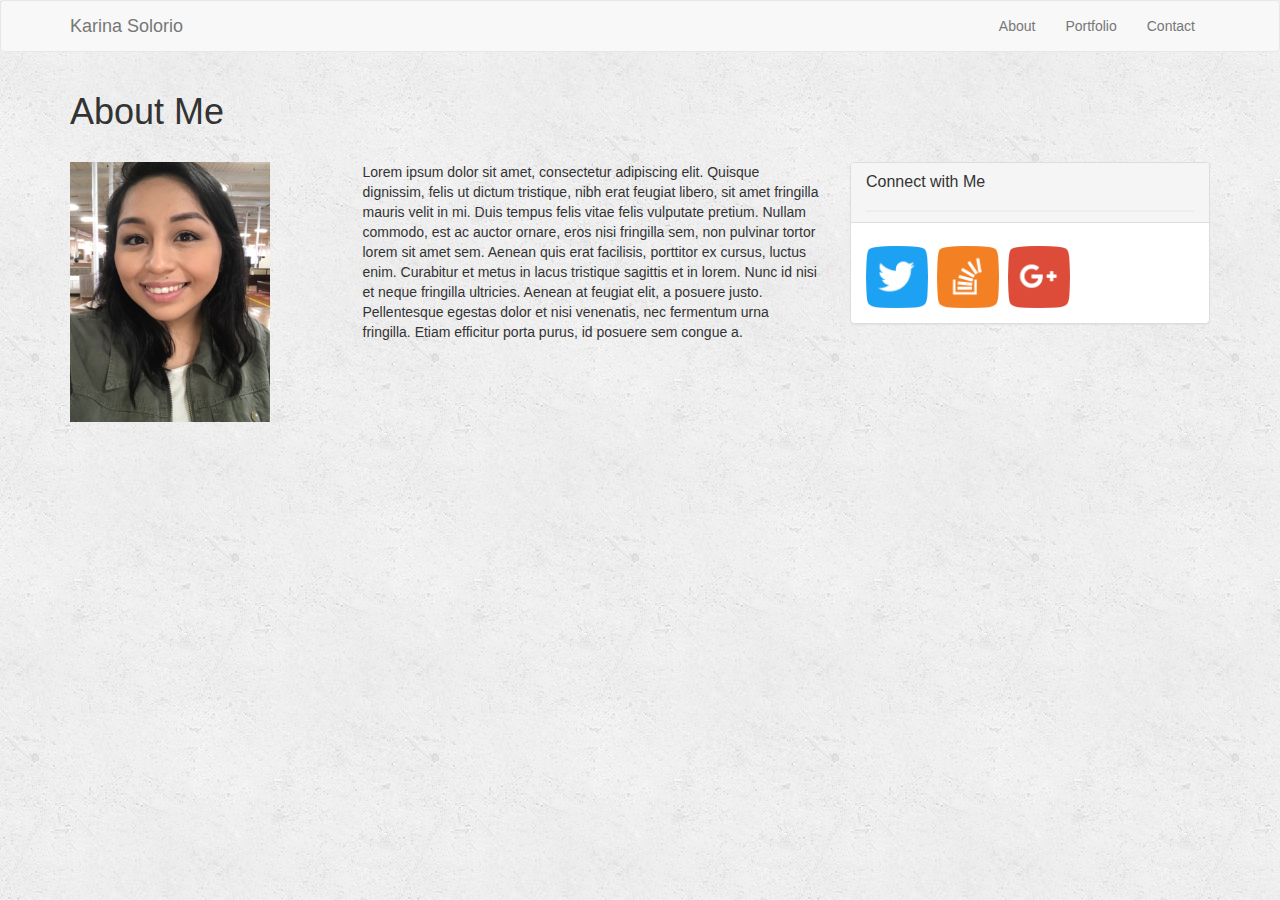
<file: index.html>
<!DOCTYPE html>
<html lang="en">
<head>
    <meta charset="UTF-8">
    <meta http-equiv="X-UA-Compatible" content="ie=edge">
    <link rel="stylesheet" type="text/css" media="screen" href="assets/css/style.css" />
    <!-- Latest compiled and minified CSS -->
    <link rel="stylesheet" href="https://maxcdn.bootstrapcdn.com/bootstrap/3.3.7/css/bootstrap.min.css" integrity="sha384-BVYiiSIFeK1dGmJRAkycuHAHRg32OmUcww7on3RYdg4Va+PmSTsz/K68vbdEjh4u" crossorigin="anonymous">
    
    <title>Document</title>
</head>
<body>
    <nav class="navbar navbar-default">
        <div class="container">
          <div class="navbar-header">
            <a class="navbar-brand" href="#">Karina Solorio</a>
          </div>
          <div class="collapse navbar-collapse" id="bs-example-navbar-collapse-1">
            <ul class="nav navbar-nav navbar-right">
              <li><a href="index.html">About</a></li>
              <li><a href="portfolio.html">Portfolio</a></li>
              <li><a href="contact.html">Contact</a></li>
            </ul>
          </div>
        </div>
      </nav>
<!-- Row1 --> 
      <div class="container">
        <div class="row">
          <div class="col-md-12">
              <h1>About Me</h1>
          </div>
        </div>
      </div>
      <br>
<!-- Row #2 --> 
      <div class="container">            
        <div class="row">
          <div class="col-md-3">
            <img src="assets/images/IMG_2750.jpg" alt="Karina Solorio" class="image">
          </div>
          
          <div class="col-md-5">
            <p>
                Lorem ipsum dolor sit amet, consectetur adipiscing elit. Quisque dignissim, felis ut dictum tristique, nibh erat feugiat libero, sit amet fringilla mauris velit in mi. Duis tempus felis vitae felis vulputate pretium. Nullam commodo, est ac auctor ornare,
                eros nisi fringilla sem, non pulvinar tortor lorem sit amet sem. Aenean quis erat facilisis, porttitor ex cursus, luctus enim. Curabitur et metus in lacus tristique sagittis et in lorem. Nunc id nisi et neque fringilla ultricies. Aenean
                at feugiat elit, a posuere justo. Pellentesque egestas dolor et nisi venenatis, nec fermentum urna fringilla. Etiam efficitur porta purus, id posuere sem congue a.
            </p>
          </div>

          <div class="col-md-4">
            <div class="panel panel-default">
              <div class="panel-heading">
                <h3 class="panel-title">Connect with Me</h3>
              </div>
              <div class="panel-body">
                  <img src="assets/images/if_Twitter_2613290.png" class="social" alt="twitter">
                  <img src="assets/images/if_StackOverflow_2613280.png" class="social" alt="stackoverflow">
                  <img src="assets/images/if_GooglePlus_2613295.png" class="social" alt="googleplus">      
              </div>
            </div>
          </div>
        </div>
      </div>

</body>
</html>
</file>
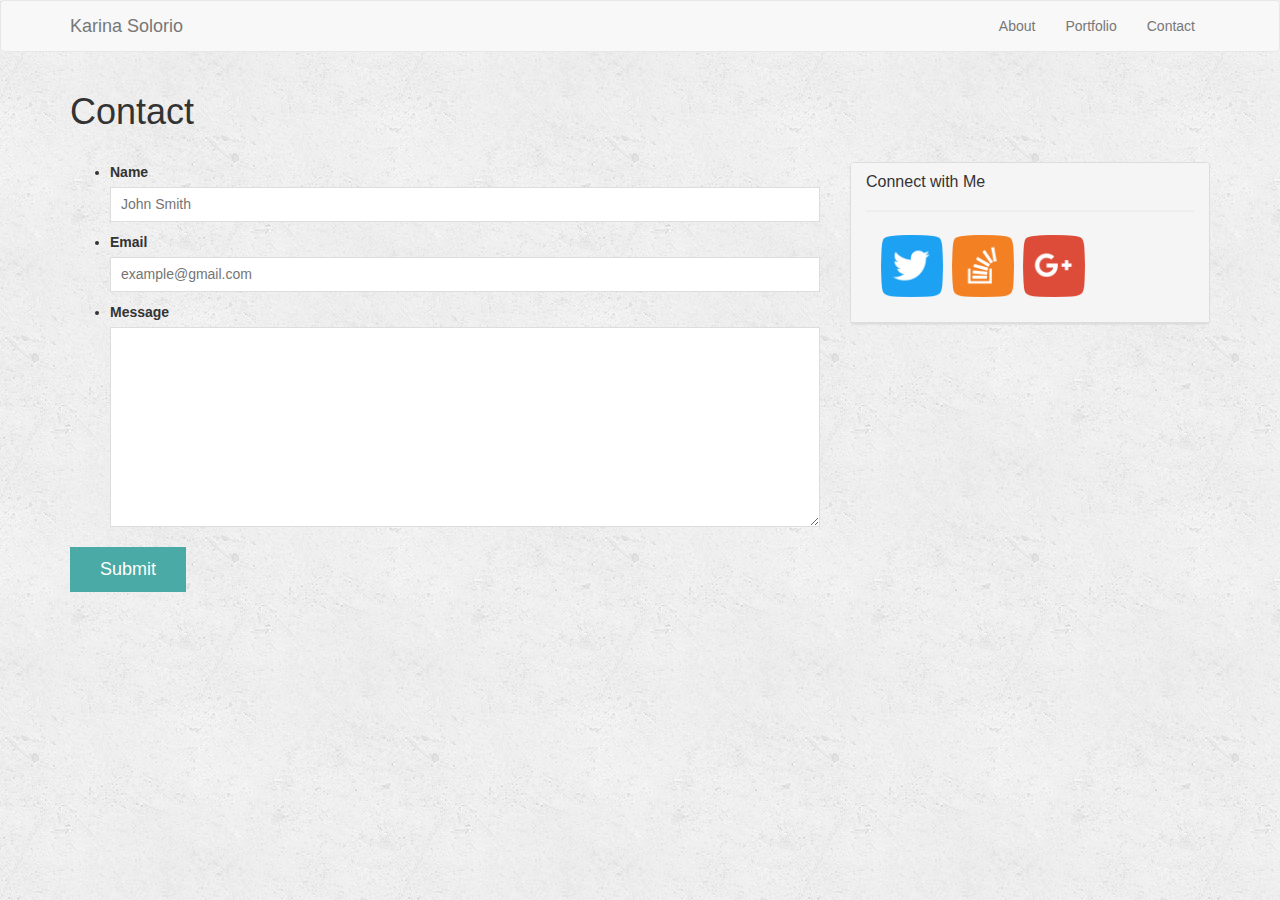
<file: contact.html>
<!DOCTYPE html>
<html lang="en">
<head>
  <meta charset="UTF-8">
  <meta http-equiv="X-UA-Compatible" content="ie=edge">
  <link rel="stylesheet" type="text/css" media="screen" href="assets/css/style.css" />
  <!-- Latest compiled and minified CSS -->
  <link rel="stylesheet" href="https://maxcdn.bootstrapcdn.com/bootstrap/3.3.7/css/bootstrap.min.css" integrity="sha384-BVYiiSIFeK1dGmJRAkycuHAHRg32OmUcww7on3RYdg4Va+PmSTsz/K68vbdEjh4u" crossorigin="anonymous">
 
  <title>Document</title>
</head>
<body>
  <nav class="navbar navbar-default">
      <div class="container">
        <div class="navbar-header">
          <a class="navbar-brand" href="#">Karina Solorio</a>
        </div>
        <div class="collapse navbar-collapse" id="bs-example-navbar-collapse-1">
          <ul class="nav navbar-nav navbar-right">
            <li><a href="index.html">About</a></li>
            <li><a href="portfolio.html">Portfolio</a></li>
            <li><a href="contact.html">Contact</a></li>
          </ul>
        </div>
      </div>
    </nav>
      <!-- Row1 -->
   <div class="container">
     <div class="row">
     <div class="col-md-12">
         <h1>Contact</h1>
     </div>
     </div>
   </div>

     <br>
     

          <!-- Row #2 -->
         <div class="container">
           <div class="row">
             <div class="col-md-8">
               <section>  
                 <form id="contact-form">
                 <ul>
                   <li>
                     <label for="name">Name</label>
                     <input type="text" id="name" name="name" placeholder="John Smith" required="required">
                   </li>
                   <li>
                     <label for="email">Email</label>
                     <input type="email" id="email" name="email" placeholder="example@gmail.com" required="required">
                   </li>
                   <li>
                     <label for="message">Message</label>
                     <textarea id="message" name="message" required="required"></textarea>
                   </li>
                 </ul>
                 <input type="submit">
                 </form>
               </section>
             </div>
 
             <div class="col-md-4">
               <div class="panel panel-default">
               <div class="panel-heading">
               <h3 class="panel-title">Connect with Me</h3>
               <div class="panel-body">
                <img src="assets/images/if_Twitter_2613290.png" class="social" alt="twitter">
                <img src="assets/images/if_StackOverflow_2613280.png" class="social" alt="stackoverflow">
                <img src="assets/images/if_GooglePlus_2613295.png" class="social" alt="googleplus">    
               </div>  
               </div>
               </div>
             </div>
           </div>
         </div>

</body>
</html>
</file>
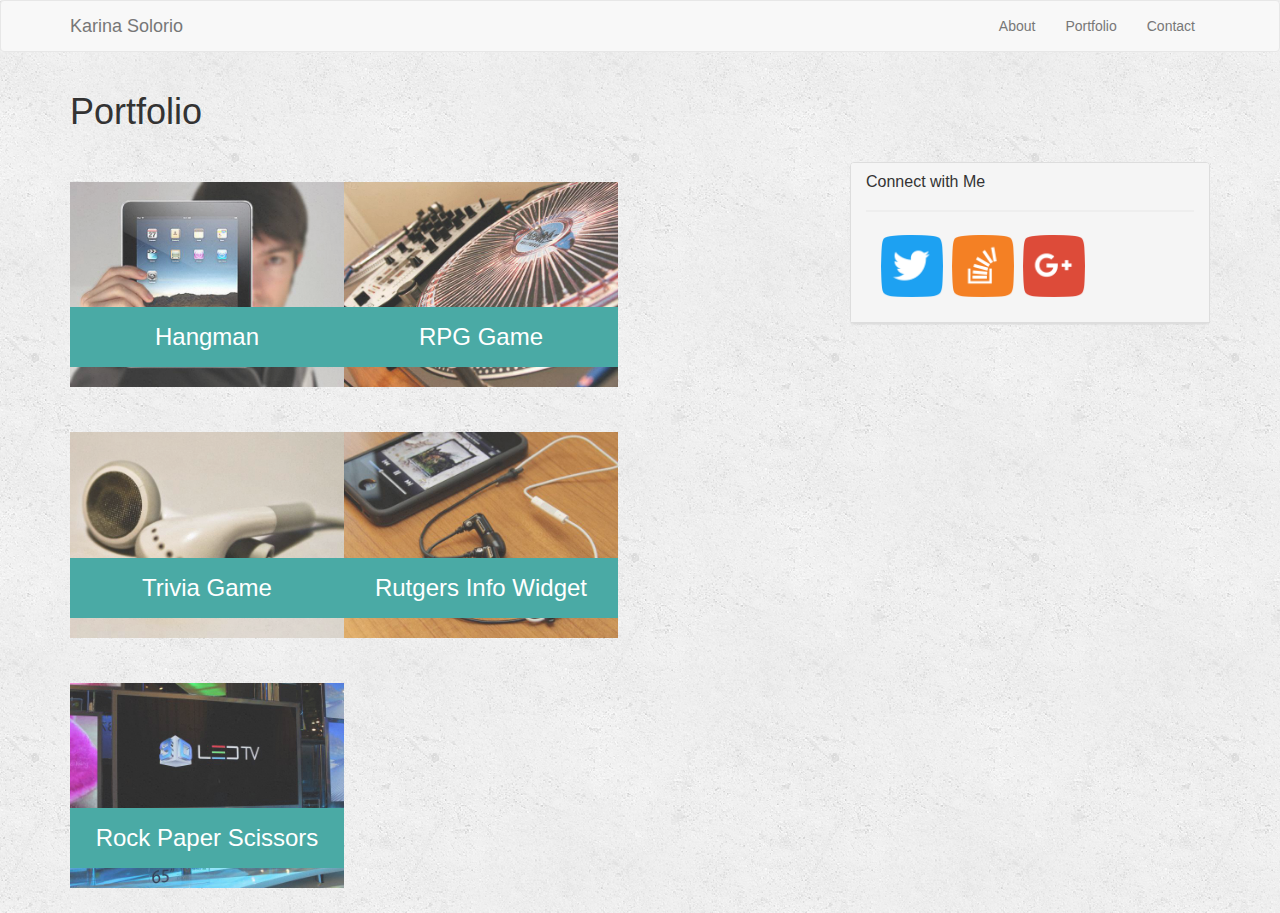
<file: portfolio.html>
<!DOCTYPE html>
<html lang="en">
<head>
    <meta charset="UTF-8">
    <meta http-equiv="X-UA-Compatible" content="ie=edge">
    <link rel="stylesheet" type="text/css" media="screen" href="assets/css/style.css" />
    <!-- Latest compiled and minified CSS -->
    <link rel="stylesheet" href="https://maxcdn.bootstrapcdn.com/bootstrap/3.3.7/css/bootstrap.min.css" integrity="sha384-BVYiiSIFeK1dGmJRAkycuHAHRg32OmUcww7on3RYdg4Va+PmSTsz/K68vbdEjh4u" crossorigin="anonymous">
    
    <title>Document</title>
</head>
<body>
    <nav class="navbar navbar-default">
        <div class="container">
          <div class="navbar-header">
            <a class="navbar-brand" href="#">Karina Solorio</a>
          </div>
          <div class="collapse navbar-collapse" id="bs-example-navbar-collapse-1">
            <ul class="nav navbar-nav navbar-right">
              <li><a href="index.html">About</a></li>
              <li><a href="portfolio.html">Portfolio</a></li>
              <li><a href="contact.html">Contact</a></li>
            </ul>
          </div>
        </div>
      </nav>
      <!-- Row1 -->
    <div class="container">
     <div class="row">
     <div class="col-md-12">
         <h1>Portfolio</h1>
     </div>
     </div>
     </div>
     <br>
          <!-- Row #2 -->
     <div class= "container">
       <div class="row">
         <div class="col-md-8">
             
                   <div class="work">
                     <img src="assets/images/technics-q-c-640-480-1.jpg" alt="hangman">
             
                     <h3>Hangman</h3>
                   </div>
                   <div class="work">
                     <img src="assets/images/technics-q-c-640-480-2.jpg" alt="RPG Game">
             
                     <h3>RPG Game</h3>
                   </div>
                   <div class="work">
                     <img src="assets/images/technics-q-c-640-480-5.jpg" alt="Trivia Game">
             
                     <h3>Trivia Game</h3>
                   </div>
                   <div class="work">
                     <img src="assets/images/technics-q-c-640-480-7.jpg" alt="Rutgers Info Widget">
             
                     <h3>Rutgers Info Widget</h3>
                   </div>
                   <div class="work">
                     <img src="assets/images/technics-q-c-640-480-9.jpg" alt="Rock Paper Scissors">
             
                     <h3>Rock Paper Scissors</h3>
                   </div>
             
                 </section>
         </div>  
         <div class="col-md-4">
            <div class="panel panel-default">
            <div class="panel-heading">
            <h3 class="panel-title">Connect with Me</h3>
            <div class="panel-body">
             <img src="assets/images/if_Twitter_2613290.png" class="social" alt="twitter">
             <img src="assets/images/if_StackOverflow_2613280.png" class="social" alt="stackoverflow">
             <img src="assets/images/if_GooglePlus_2613295.png" class="social" alt="googleplus">    
            </div>  
            </div>
            </div>
          </div>

       </div>
     </div>

</body>
</html>
</file>
<file: assets/css/style.css>
body {
  background: url("../images/concrete_seamless.png");
  font-family: Arial, "Helvetica Neue", Helvetica, sans-serif;
  font-size: 18px;
  line-height: 34px;
}
.image {
  height: 260px;
  width: 200px;
}
.social{
  height: 75px;
  width : 75px;
}
  

#contact-form ul {
  margin-bottom: 20px;
}

#contact-form li {
  margin-bottom: 10px;
}

#contact-form ul {
  margin-bottom: 20px;
}

#contact-form li {
  margin-bottom: 10px;
}

label,
input[type=text],
input[type=email],
textarea {
  display: block;
  width: 100%;
}

input[type=text],
input[type=email],
textarea {
  height: 35px;
  padding: 0 10px;
  font-size: 14px;
  border: 1px solid #ddd;
}

textarea {
  height: 200px;
}

input[type=submit] {
  padding: 10px 30px;
  font-size: 18px;
  color: #fff;
  cursor: pointer;
  background: #4aaaa5;
  border: 0 none;
}

.work {
  position: relative;
  float: left;
  width: 274px;
  margin: 20px 0 25px;
  overflow: auto;
}

.work:nth-child(even) {
  margin-right: 40px;
}

.work img {
  width: 100%;
  border: 0 none;
  opacity: 0.8;
}

.work h3 {
  position: absolute;
  bottom: 20px;
  width: 100%;
  padding: 15px;
  margin-bottom: 0;
  font-weight: 300;
  line-height: 30px;
  color: #fff;
  text-align: center;
  background: #4aaaa5;
  border-bottom: 0;
}

.auth-image {
  float: left;
  width: 200px;
  height: auto;
  margin-top: 10px;
  margin-right: 25px;
}
/* sidebar */
.sidebar {
  background: #fff;
  padding: 30px; 
  width: 100%; 
  max-width: 270px; 
  float: right;
  border: 1px solid #ddd;
  margin-bottom: 20px;

}

h3, .sidebar, h2 {
  border-bottom: 2px solid #eee; 
  padding-bottom: 20px; 
  margin-bottom: 15px;
  line-height: 22px;
}

.social {
  width: 62px; 
  height: 62px;
  margin-top: 8px;
  margin-right: 5px;
}

.social:last-child {
  margin-right: 0;
}
</file>
